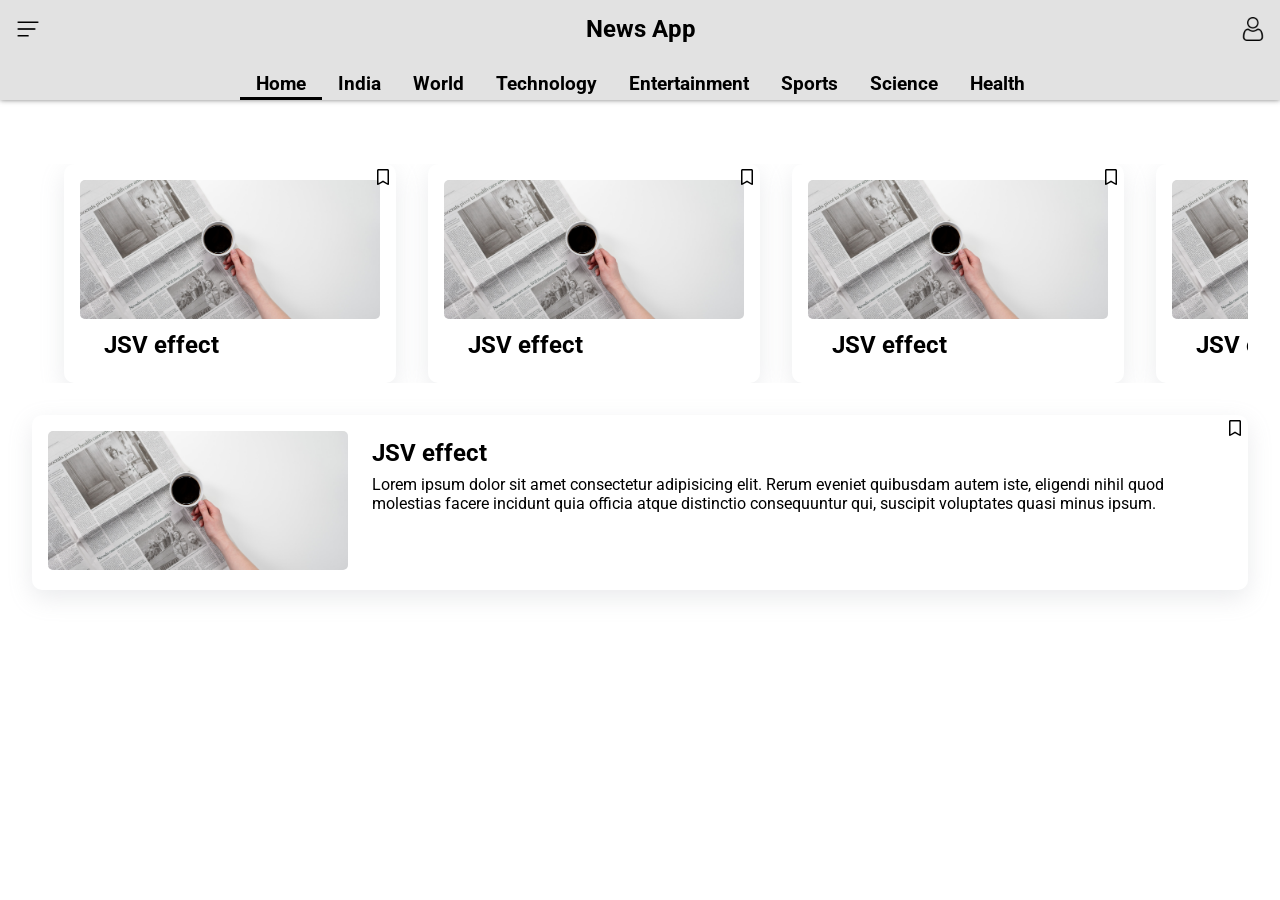
<file: Project Development Phase/Sprint 4/frontend/pages/index.html>
<!DOCTYPE html>
<html lang="en">
<head>
    <meta charset="UTF-8">
    <meta http-equiv="X-UA-Compatible" content="IE=edge">
    <meta name="viewport" content="width=device-width, initial-scale=1.0">
    <link rel="stylesheet" href="../css/index.css">
    <title>Document</title>
</head>
<body>
    <nav id="head_nav">
        <div class="title_container">
            <img id="ham_icon" src="../assets/hamburger 1.svg" alt="ham_icon">
            <h1 id="app_name">News App</h1>
            <!-- <div class="search_container">
                <input type="text" 
                    id="search_box"
                    placeholder="Search for topics, locations and resources"
                >
            </div> -->
            <img id="user_icon" src="../assets/user 1.svg" alt="user_icon">
            <div class="profile_div display_none">
                <a class="bookmarked_link" href="./bookmarks.html"><h3 class="bookmarked">Bookmarks</h3></a>
                <h3 class="logout">Logout</h3>
            </div>
        </div>
        <div class="menu_container">
            <h3 class="nav_button selected_nav_item">Home</h3>
            <h3 class="nav_button">India</h3>
            <h3 class="nav_button">World</h3>
            <h3 class="nav_button">Technology</h3>
            <h3 class="nav_button">Entertainment</h3>
            <h3 class="nav_button">Sports</h3>
            <h3 class="nav_button">Science</h3>
            <h3 class="nav_button">Health</h3>
        </div>
    </nav>

    <section id="home">

        <div class="horizontal_content">
            <div class="news_wrapper">
                <img class="bookmark" src="../assets/bookmark-regular.svg" alt="" />
                <a class="news_cont" href="./news.html">
                    <div class="img_cont">
                        <img src="../assets/pexels-cottonbro-3944418 1.png" alt="" class="news_thumbnail">
                    </div>
                    <div class="news_content">
                        <h2 class="news_heading">JSV effect</h2>
                    </div>
                </a>
            </div>
            <div class="news_wrapper">
                <img class="bookmark" src="../assets/bookmark-regular.svg" alt="" />
                <a class="news_cont" href="./news.html">
                    <div class="img_cont">
                        <img src="../assets/pexels-cottonbro-3944418 1.png" alt="" class="news_thumbnail">
                    </div>
                    <div class="news_content">
                        <h2 class="news_heading">JSV effect</h2>
                    </div>
                </a>
            </div>
            <div class="news_wrapper">
                <img class="bookmark" src="../assets/bookmark-regular.svg" alt="" />
                <a class="news_cont" href="./news.html">
                    <div class="img_cont">
                        <img src="../assets/pexels-cottonbro-3944418 1.png" alt="" class="news_thumbnail">
                    </div>
                    <div class="news_content">
                        <h2 class="news_heading">JSV effect</h2>
                    </div>
                </a>
            </div>
            <div class="news_wrapper">
                <img class="bookmark" src="../assets/bookmark-regular.svg" alt="" />
                <a class="news_cont" href="./news.html">
                    <div class="img_cont">
                        <img src="../assets/pexels-cottonbro-3944418 1.png" alt="" class="news_thumbnail">
                    </div>
                    <div class="news_content">
                        <h2 class="news_heading">JSV effect</h2>
                    </div>
                </a>
            </div>
        </div>

        <div class="news_wrapper">
            <img class="bookmark" src="../assets/bookmark-regular.svg" alt="" />
            <a class="news_cont" href="./news.html">
                <div class="img_cont">
                    <img src="../assets/pexels-cottonbro-3944418 1.png" alt="" class="news_thumbnail">
                </div>
                <div class="news_content">
                    <h2 class="news_heading">JSV effect</h2>
                    <p>Lorem ipsum dolor sit amet consectetur adipisicing elit. Rerum eveniet quibusdam autem iste, eligendi nihil quod molestias facere incidunt quia officia atque distinctio consequuntur qui, suscipit voluptates quasi minus ipsum.</p>
                </div>
            </a>
        </div>
        
    </section>
<script src="../js/main.js"></script>
<script src="../js/index.js" type="module"></script>
</body>
</html>
</file>
<file: Project Development Phase/Sprint 4/frontend/css/index.css>
@import url('https://fonts.googleapis.com/css2?family=Roboto:wght@100;300&display=swap');

* {
    padding: 0;
    margin: 0;
    box-sizing: border-box;
    font-family: 'Roboto', sans-serif;
}
body {
    display: flex;
    flex-direction: column;
    width: 100vw;
    /* background-image: url("../assets/pexels-cottonbro-3944418\ 1.png");
    background-repeat: none;
    background-size: cover; */
}

nav {
    display: flex;
    flex-direction: column;
    justify-content: space-between;
    align-items: center;
    margin: auto;
    min-width: 100%;
    box-shadow: 0 0 5px rgba(35, 35, 35, 0.584);
    /* padding: 1rem; */
    background-color: #d9d9d9be;
    height: 100px;
}

.title_container {
    display: flex;
    justify-content: space-between;
    align-items: center;
    width: 100%;
    margin: auto;
}

.search_container {
    display: flex;
    justify-content: space-between;
    padding: 5px;
}

.menu_container {
    display: flex;
}
.menu_container h3 {
    cursor: pointer;
    padding: 1rem 1rem 0.1rem 1rem;
}
.selected_nav_item {
    border-bottom: solid 3px black;
}

#ham_icon {
    padding: 1rem;
}
#user_icon {
    padding: 1rem;
    cursor: pointer;
}
.profile_div {
    display: flex;
    flex-direction: column;
    position: absolute;
    top: 50px;
    right: 0;
    box-shadow: 0 0 3px black;
    border-radius: 3px;
    background-color: rgb(232, 232, 232);
}
.bookmarked_link {
    border-radius: 3px;
    padding: 0.4rem 2rem;
    cursor: pointer;
    text-decoration: none;
    color: inherit;
}
.logout, .bookmarked_link {
    border-radius: 3px;
    padding: 0.4rem 2rem;
    cursor: pointer;
}
.logout:hover, .bookmarked_link:hover {
    background-color: rgb(255, 255, 255);
}

#home {
    display: flex;
    flex-direction: column;
    justify-content: flex-start;
    align-items: center;
    width: 100%;
    padding: 2rem 2rem 0 2rem;
}

.news_wrapper {
    position: relative;
    display: flex;
    box-shadow: rgba(149, 157, 165, 0.2) 0px 8px 24px;
    transition: 0.5s ease;
    border-radius: 10px;
    padding: 1rem;
    margin-bottom: 1rem;
}

.news_cont {
    display: flex;
    text-decoration: none;
    color: inherit;
}
.news_wrapper:hover {
    box-shadow: rgba(17, 17, 26, 0.1) 0px 1px 0px, rgba(17, 17, 26, 0.1) 0px 8px 24px, rgba(17, 17, 26, 0.1) 0px 16px 48px;
}

.news_thumbnail {
    border-radius: 5px;
    width: 300px;
    height: auto;
}
.news_content {
    padding-left: 1.5rem;
}
.news_content h2 {
    padding-top: 0.5rem;
    padding-bottom: 0.5rem;
}

.horizontal_content {
    display: flex;
    padding: 0 1rem;
    margin: 2rem 0;
    max-width: 100%;
    overflow-x: scroll;
}
.horizontal_content>div {
    position: relative;
    display: flex;
    padding: 1rem;
    margin: 0 1rem;
}
.horizontal_content .news_cont{
    display: flex;
    flex-direction: column;
}
.bookmark {
    position: absolute;
    right: 5px;
    top: 5px;
    height: 1rem;
    width: 1rem;
    cursor: pointer;
}

.display_none {
    display: none;
}
</file>
